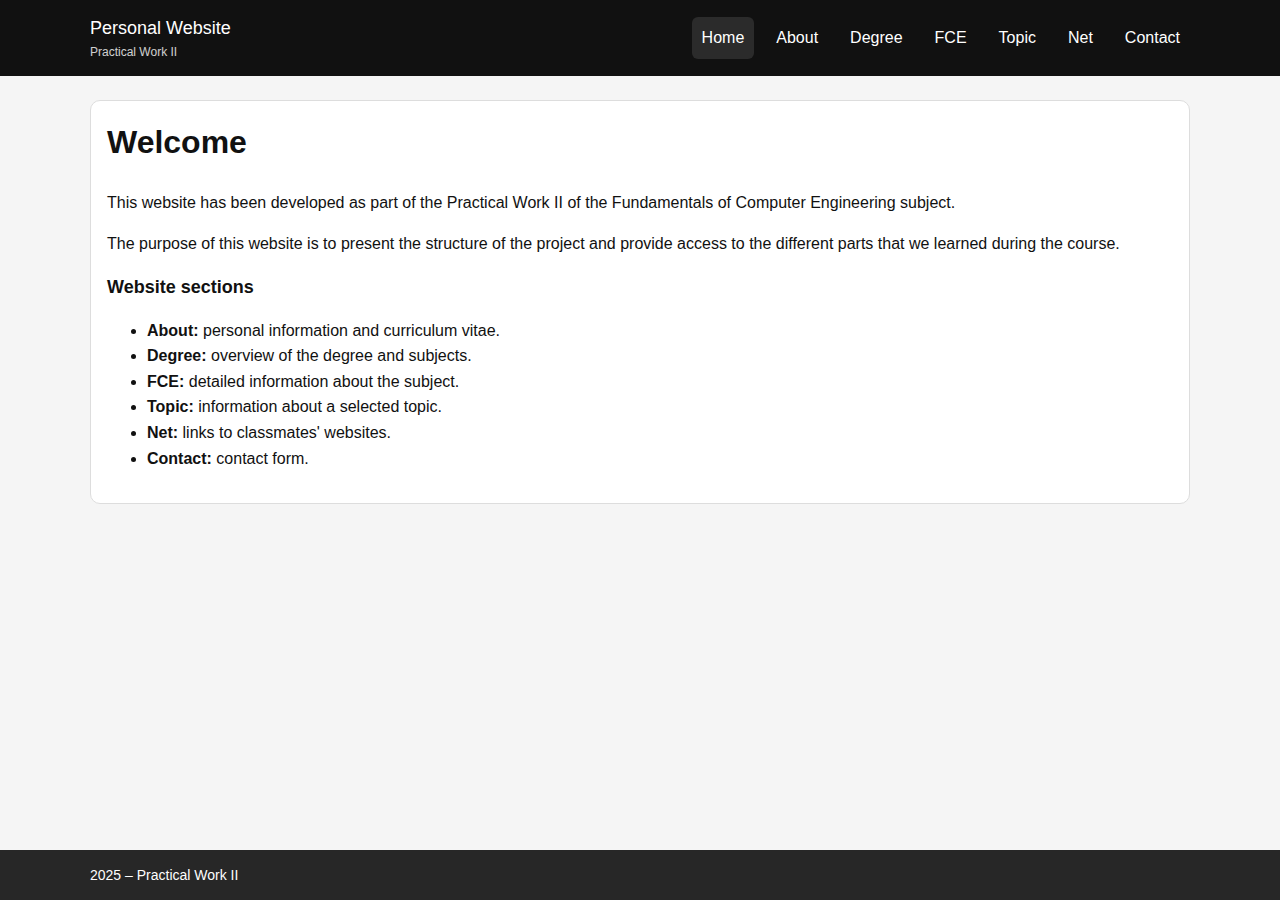
<file: index.html>
<!DOCTYPE html>
<html lang="en">
<head>
  <meta charset="utf-8">
  <meta name="viewport" content="width=device-width, initial-scale=1.0">
  <title>Practical Work II</title>
  <link rel="stylesheet" href="css/styles.css">
</head>

<body>

  <header>
    <div class="container header-bar">
      <p class="brand">
        Personal Website
        <small>Practical Work II</small>
      </p>

      <nav>
        <ul>
          <li><a class="active" href="index.html">Home</a></li>
          <li><a href="public/about.html">About</a></li>
          <li><a href="public/degree.html">Degree</a></li>
          <li><a href="public/fce.html">FCE</a></li>
          <li><a href="public/topic.html">Topic</a></li>
          <li><a href="public/net.html">Net</a></li>
          <li><a href="public/contact.html">Contact</a></li>
        </ul>
      </nav>
    </div>
  </header>

  <main class="container">
    <section class="card">
      <h1>Welcome</h1>

      <p>
        This website has been developed as part of the Practical Work II of the
        Fundamentals of Computer Engineering subject.
      </p>

      <p>
        The purpose of this website is to present the structure of the project
        and provide access to the different parts that we learned during the course.
      </p>

      <h2>Website sections</h2>

      <ul>
        <li><strong>About:</strong> personal information and curriculum vitae.</li>
        <li><strong>Degree:</strong> overview of the degree and subjects.</li>
        <li><strong>FCE:</strong> detailed information about the subject.</li>
        <li><strong>Topic:</strong> information about a selected topic.</li>
        <li><strong>Net:</strong> links to classmates' websites.</li>
        <li><strong>Contact:</strong> contact form.</li>
      </ul>
    </section>
  </main>

  <footer>
    <div class="container">
      2025 – Practical Work II
    </div>
  </footer>

</body>
</html>
</file>
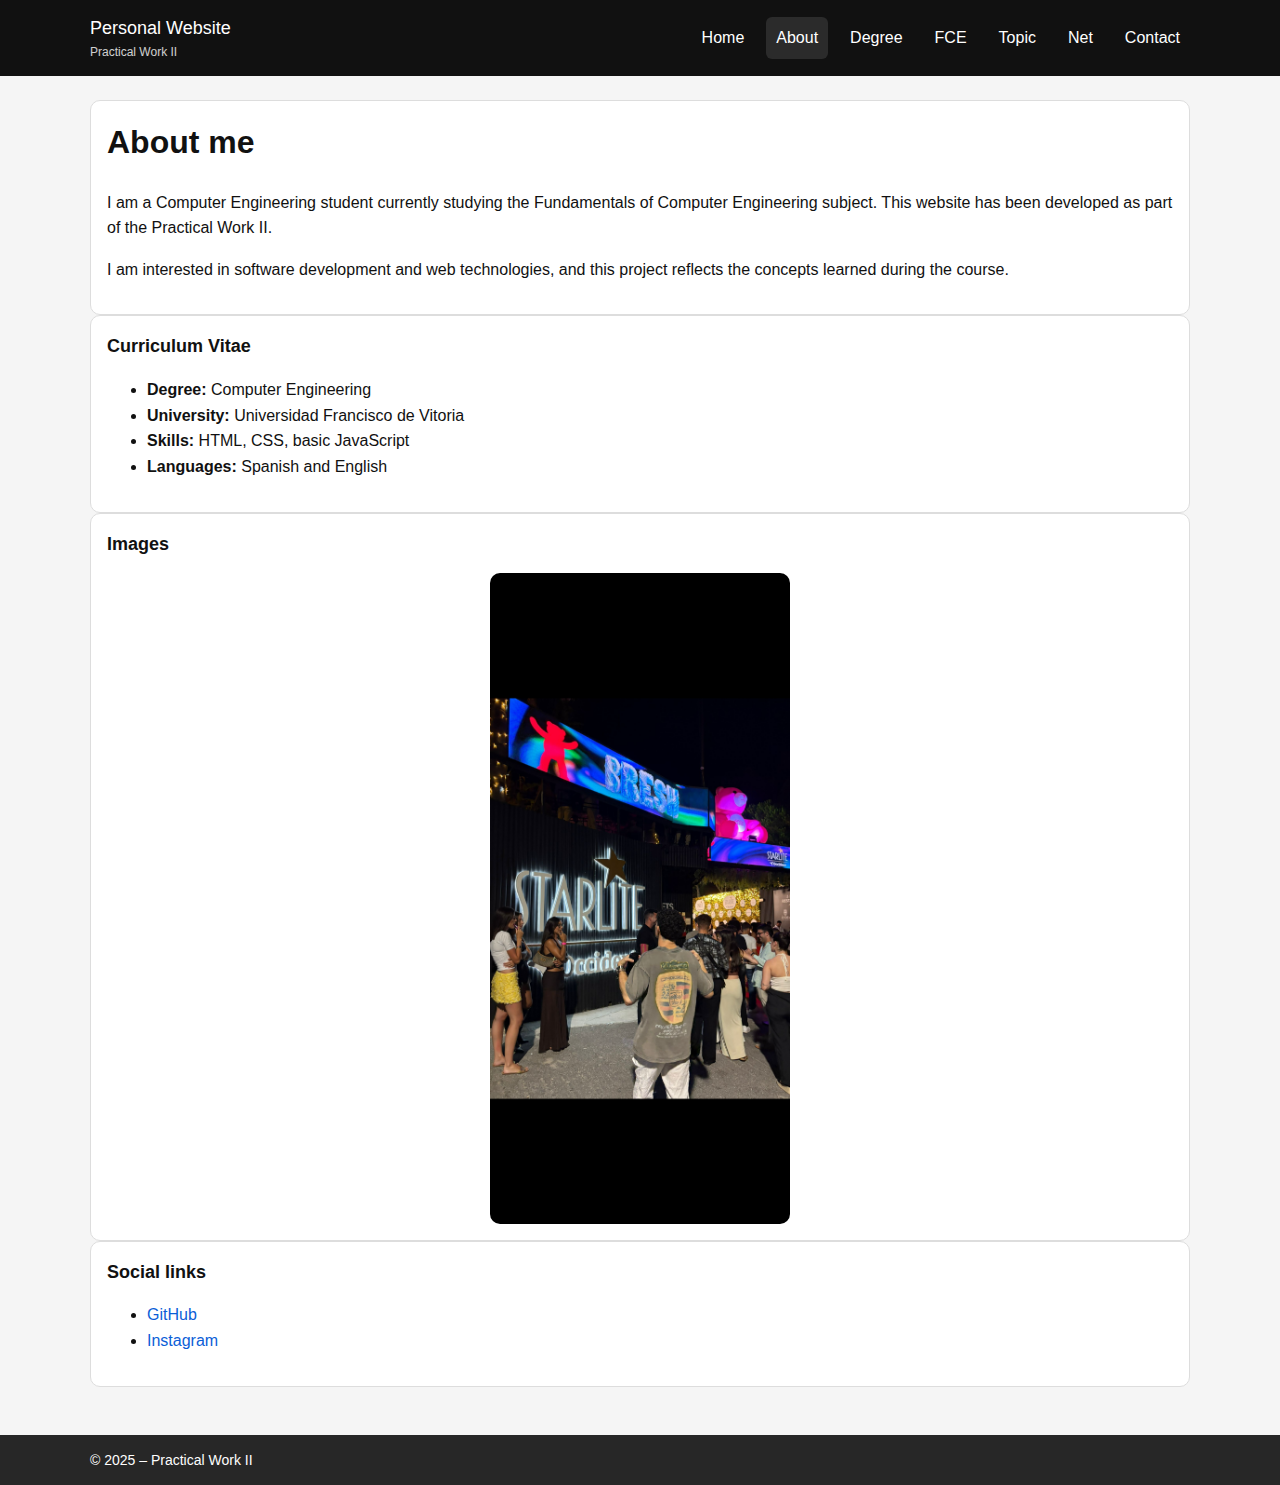
<file: public/about.html>
<!DOCTYPE html>
<html lang="en">
<head>
  <meta charset="utf-8">
  <meta name="viewport" content="width=device-width, initial-scale=1.0">
  <title>About - Practical Work II</title>
  <link rel="stylesheet" href="../css/styles.css">
</head>

<body>

  <header>
    <div class="container header-bar">
      <p class="brand">
        Personal Website
        <small>Practical Work II</small>
      </p>

      <nav>
        <ul>
          <li><a href="../index.html">Home</a></li>
          <li><a class="active" href="about.html">About</a></li>
          <li><a href="degree.html">Degree</a></li>
          <li><a href="fce.html">FCE</a></li>
          <li><a href="topic.html">Topic</a></li>
          <li><a href="net.html">Net</a></li>
          <li><a href="contact.html">Contact</a></li>
        </ul>
      </nav>
    </div>
  </header>

  <main class="container">
    <section class="card">
      <h1>About me</h1>

      <p>
        I am a Computer Engineering student currently studying the Fundamentals of Computer Engineering subject.
        This website has been developed as part of the Practical Work II.
      </p>

      <p>
        I am interested in software development and web technologies, and this project reflects the concepts
        learned during the course.
      </p>
    </section>

    <section class="card">
      <h2>Curriculum Vitae</h2>

      <ul>
        <li><strong>Degree:</strong> Computer Engineering</li>
        <li><strong>University:</strong> Universidad Francisco de Vitoria</li>
        <li><strong>Skills:</strong> HTML, CSS, basic JavaScript</li>
        <li><strong>Languages:</strong> Spanish and English</li>
      </ul>
    </section>

    <section class="card">
  <h2>Images</h2>

  <div style="display: flex; gap: 20px; flex-wrap: wrap; justify-content: center;">
    <img src="../images/profile2.jpg" alt="Profile image 2"
         style="max-width:300px; width:100%; border-radius:10px;">
  </div>
</section>


    <section class="card">
      <h2>Social links</h2>

      <ul>
        <li><a href="https://github.com/inigoiza" target="_blank">GitHub</a></li>
        <li><a href="https://www.instagram.com/inigo_iza/" target="_blank">Instagram</a></li>
      </ul>
    </section>
  </main>

  <footer>
    <div class="container">
      © 2025 – Practical Work II
    </div>
  </footer>

</body>
</html>
</file>
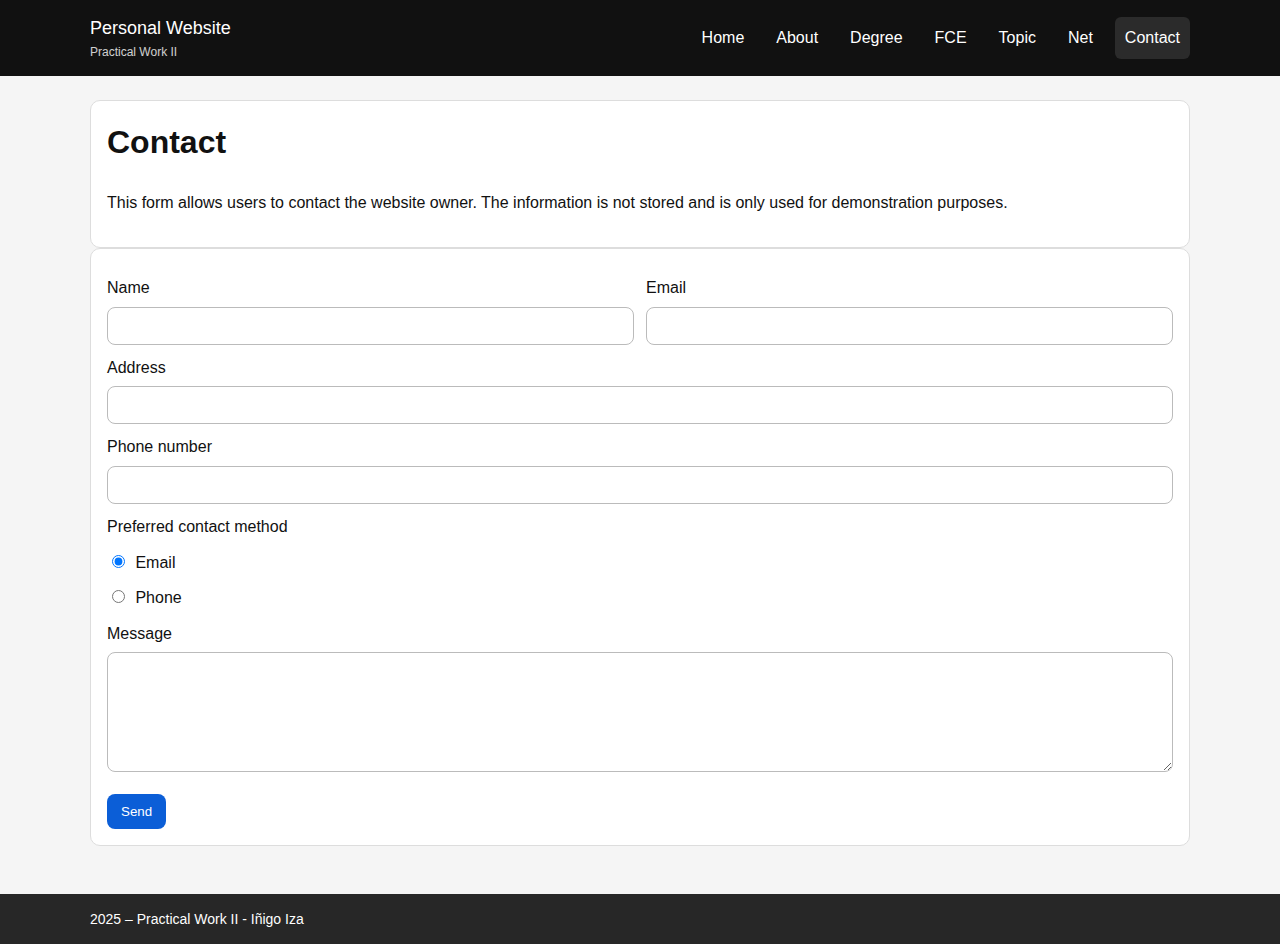
<file: public/contact.html>
<!DOCTYPE html>
<html lang="en">
<head>
  <meta charset="utf-8">
  <meta name="viewport" content="width=device-width, initial-scale=1.0">
  <title>Contact - Practical Work II</title>
  <link rel="stylesheet" href="../css/styles.css">
</head>

<body>

  <header>
    <div class="container header-bar">
      <p class="brand">
        Personal Website
        <small>Practical Work II</small>
      </p>

      <nav>
        <ul>
          <li><a href="../index.html">Home</a></li>
          <li><a href="about.html">About</a></li>
          <li><a href="degree.html">Degree</a></li>
          <li><a href="fce.html">FCE</a></li>
          <li><a href="topic.html">Topic</a></li>
          <li><a href="net.html">Net</a></li>
          <li><a class="active" href="contact.html">Contact</a></li>
        </ul>
      </nav>
    </div>
  </header>

  <main class="container">

    <section class="card">
      <h1>Contact</h1>

      <p>
        This form allows users to contact the website owner.  
        The information is not stored and is only used for demonstration purposes.
      </p>
    </section>

    <section class="card">
      <form action="https://postman-echo.com/post" method="post">

        <div class="form-row">
          <div>
            <label for="name">Name</label>
            <input type="text" id="name" name="name" required>
          </div>

          <div>
            <label for="email">Email</label>
            <input type="email" id="email" name="email" required>
          </div>
        </div>

        <label for="address">Address</label>
        <input type="text" id="address" name="address">

        <label for="phone">Phone number</label>
        <input type="tel" id="phone" name="phone">

        <label>Preferred contact method</label>
        <label>
          <input type="radio" name="contact_method" value="email" checked>
          Email
        </label>
        <label>
          <input type="radio" name="contact_method" value="phone">
          Phone
        </label>

        <label for="message">Message</label>
        <textarea id="message" name="message"></textarea>

        <button class="button" type="submit">Send</button>

      </form>
    </section>

  </main>

  <footer>
    <div class="container">
    2025 – Practical Work II - Iñigo Iza
    </div>
  </footer>

</body>
</html>
</file>
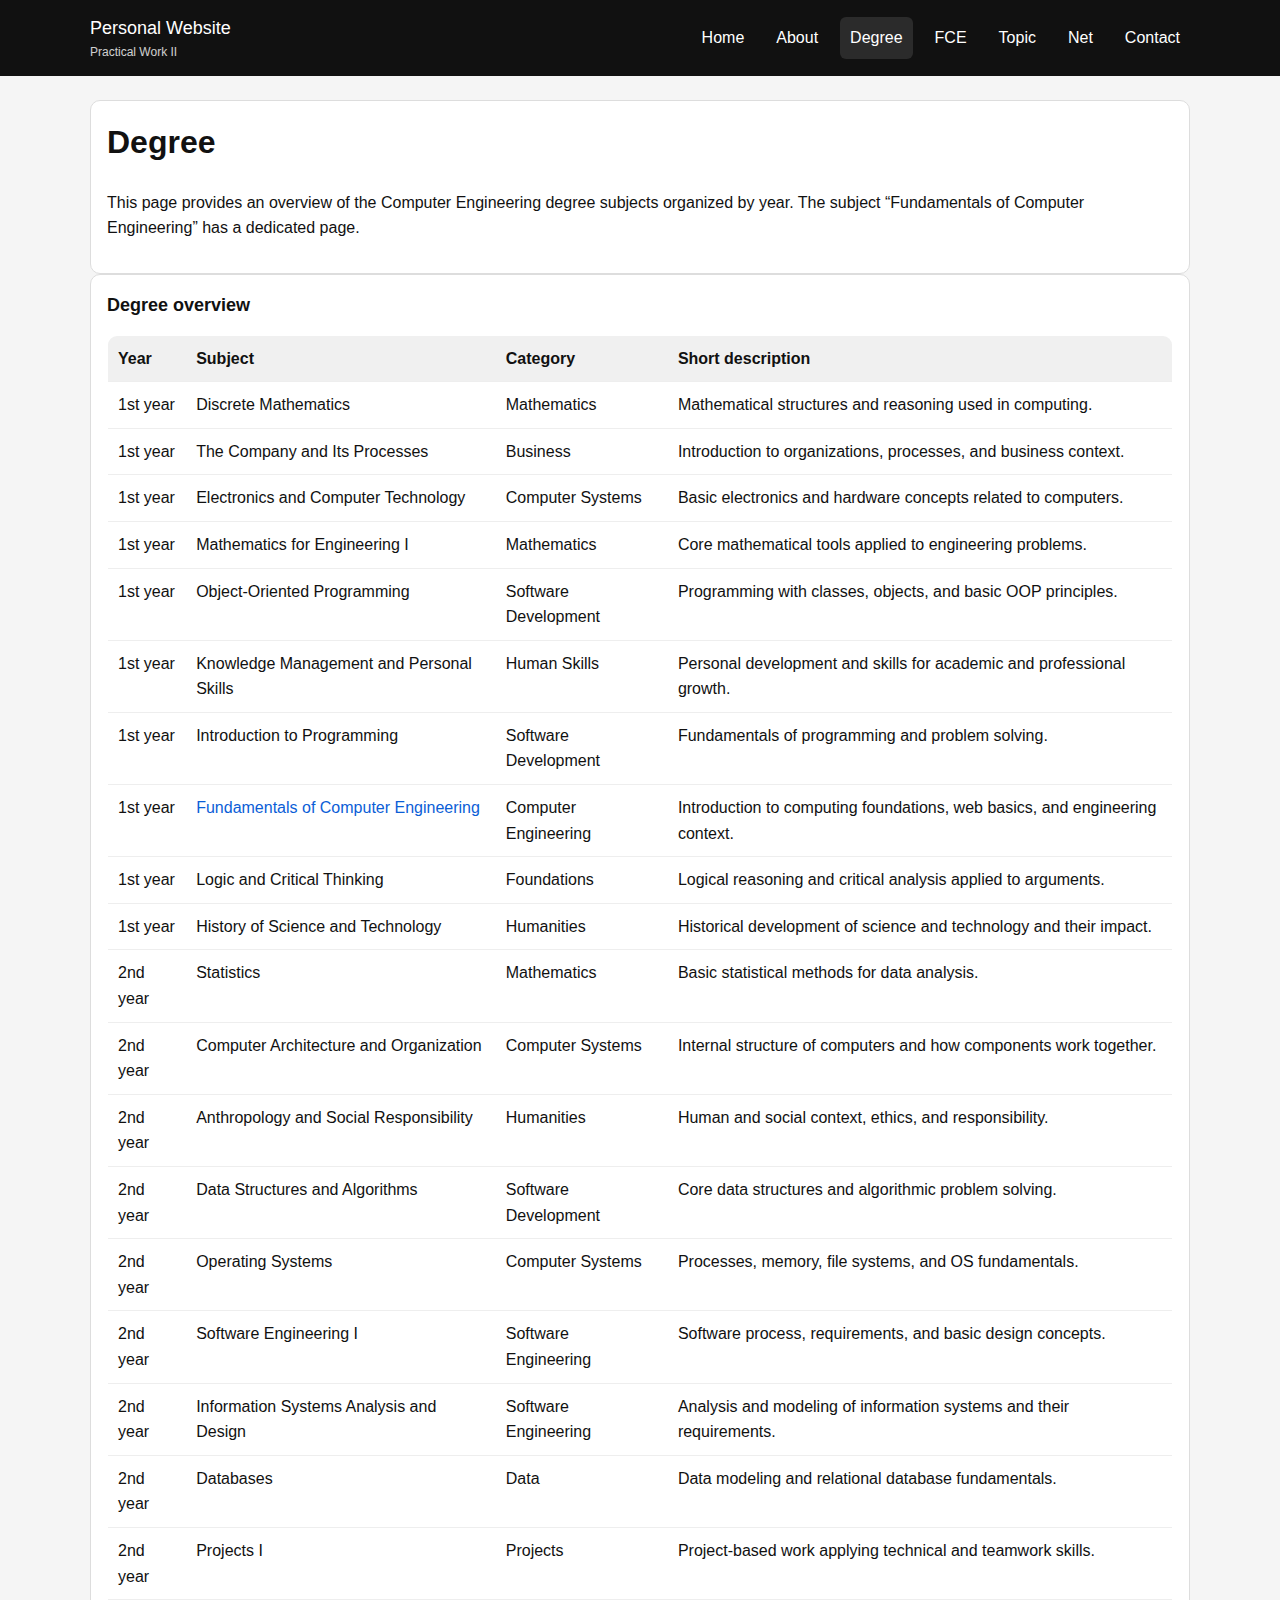
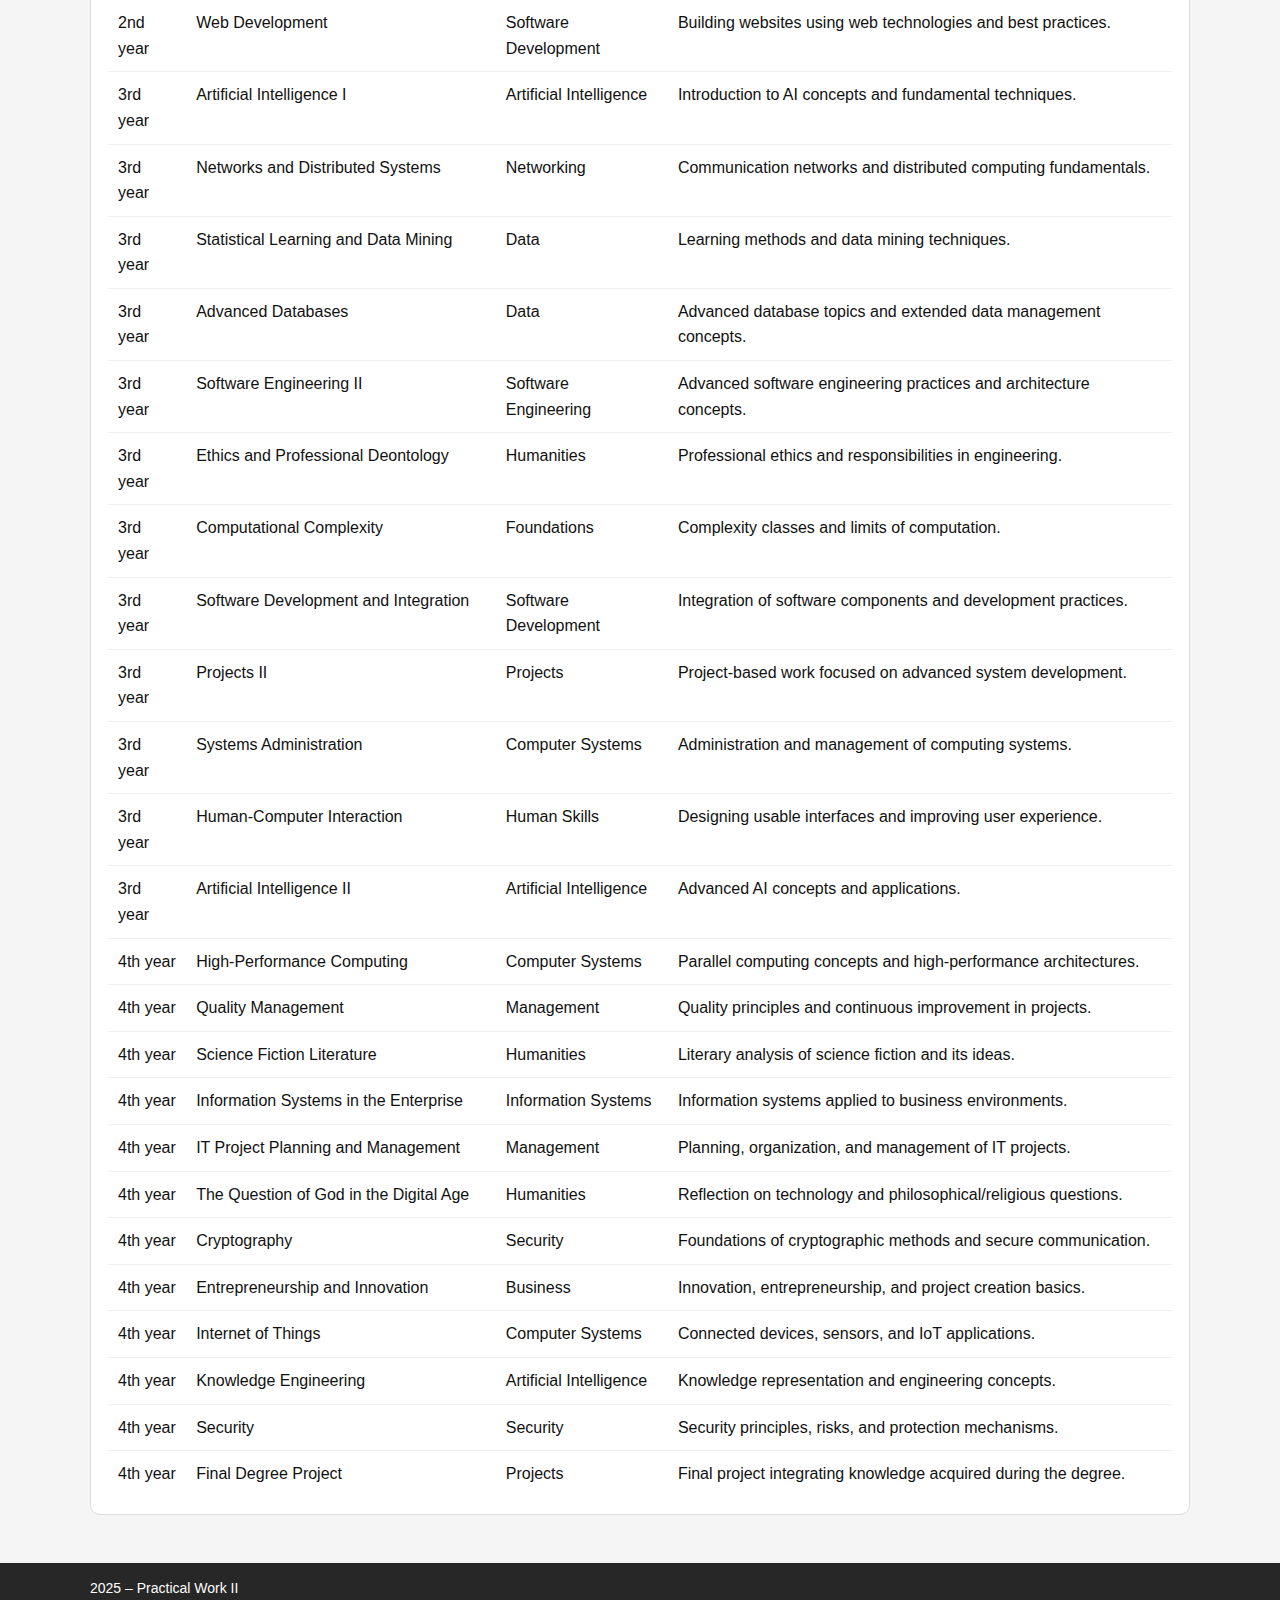
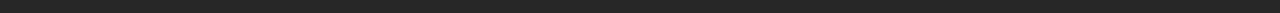
<file: public/degree.html>
<!DOCTYPE html>
<html lang="en">
<head>
  <meta charset="utf-8">
  <meta name="viewport" content="width=device-width, initial-scale=1.0">
  <title>Degree - Practical Work II</title>
  <link rel="stylesheet" href="../css/styles.css">
</head>

<body>

  <header>
    <div class="container header-bar">
      <p class="brand">
        Personal Website
        <small>Practical Work II</small>
      </p>

      <nav>
        <ul>
          <li><a href="../index.html">Home</a></li>
          <li><a href="about.html">About</a></li>
          <li><a class="active" href="degree.html">Degree</a></li>
          <li><a href="fce.html">FCE</a></li>
          <li><a href="topic.html">Topic</a></li>
          <li><a href="net.html">Net</a></li>
          <li><a href="contact.html">Contact</a></li>
        </ul>
      </nav>
    </div>
  </header>

  <main class="container">
    <section class="card">
      <h1>Degree</h1>
      <p>
        This page provides an overview of the Computer Engineering degree subjects organized by year.
        The subject “Fundamentals of Computer Engineering” has a dedicated page.
      </p>
    </section>

    <section class="card">
      <h2>Degree overview</h2>

      <table>
        <tr>
          <th>Year</th>
          <th>Subject</th>
          <th>Category</th>
          <th>Short description</th>
        </tr>

        <tr>
          <td>1st year</td>
          <td>Discrete Mathematics</td>
          <td>Mathematics</td>
          <td>Mathematical structures and reasoning used in computing.</td>
        </tr>
        <tr>
          <td>1st year</td>
          <td>The Company and Its Processes</td>
          <td>Business</td>
          <td>Introduction to organizations, processes, and business context.</td>
        </tr>
        <tr>
          <td>1st year</td>
          <td>Electronics and Computer Technology</td>
          <td>Computer Systems</td>
          <td>Basic electronics and hardware concepts related to computers.</td>
        </tr>
        <tr>
          <td>1st year</td>
          <td>Mathematics for Engineering I</td>
          <td>Mathematics</td>
          <td>Core mathematical tools applied to engineering problems.</td>
        </tr>
        <tr>
          <td>1st year</td>
          <td>Object-Oriented Programming</td>
          <td>Software Development</td>
          <td>Programming with classes, objects, and basic OOP principles.</td>
        </tr>
        <tr>
          <td>1st year</td>
          <td>Knowledge Management and Personal Skills</td>
          <td>Human Skills</td>
          <td>Personal development and skills for academic and professional growth.</td>
        </tr>
        <tr>
          <td>1st year</td>
          <td>Introduction to Programming</td>
          <td>Software Development</td>
          <td>Fundamentals of programming and problem solving.</td>
        </tr>
        <tr>
          <td>1st year</td>
          <td><a href="fce.html">Fundamentals of Computer Engineering</a></td>
          <td>Computer Engineering</td>
          <td>Introduction to computing foundations, web basics, and engineering context.</td>
        </tr>
        <tr>
          <td>1st year</td>
          <td>Logic and Critical Thinking</td>
          <td>Foundations</td>
          <td>Logical reasoning and critical analysis applied to arguments.</td>
        </tr>
        <tr>
          <td>1st year</td>
          <td>History of Science and Technology</td>
          <td>Humanities</td>
          <td>Historical development of science and technology and their impact.</td>
        </tr>

        <tr>
          <td>2nd year</td>
          <td>Statistics</td>
          <td>Mathematics</td>
          <td>Basic statistical methods for data analysis.</td>
        </tr>
        <tr>
          <td>2nd year</td>
          <td>Computer Architecture and Organization</td>
          <td>Computer Systems</td>
          <td>Internal structure of computers and how components work together.</td>
        </tr>
        <tr>
          <td>2nd year</td>
          <td>Anthropology and Social Responsibility</td>
          <td>Humanities</td>
          <td>Human and social context, ethics, and responsibility.</td>
        </tr>
        <tr>
          <td>2nd year</td>
          <td>Data Structures and Algorithms</td>
          <td>Software Development</td>
          <td>Core data structures and algorithmic problem solving.</td>
        </tr>
        <tr>
          <td>2nd year</td>
          <td>Operating Systems</td>
          <td>Computer Systems</td>
          <td>Processes, memory, file systems, and OS fundamentals.</td>
        </tr>
        <tr>
          <td>2nd year</td>
          <td>Software Engineering I</td>
          <td>Software Engineering</td>
          <td>Software process, requirements, and basic design concepts.</td>
        </tr>
        <tr>
          <td>2nd year</td>
          <td>Information Systems Analysis and Design</td>
          <td>Software Engineering</td>
          <td>Analysis and modeling of information systems and their requirements.</td>
        </tr>
        <tr>
          <td>2nd year</td>
          <td>Databases</td>
          <td>Data</td>
          <td>Data modeling and relational database fundamentals.</td>
        </tr>
        <tr>
          <td>2nd year</td>
          <td>Projects I</td>
          <td>Projects</td>
          <td>Project-based work applying technical and teamwork skills.</td>
        </tr>
        <tr>
          <td>2nd year</td>
          <td>Web Development</td>
          <td>Software Development</td>
          <td>Building websites using web technologies and best practices.</td>
        </tr>

        <tr>
          <td>3rd year</td>
          <td>Artificial Intelligence I</td>
          <td>Artificial Intelligence</td>
          <td>Introduction to AI concepts and fundamental techniques.</td>
        </tr>
        <tr>
          <td>3rd year</td>
          <td>Networks and Distributed Systems</td>
          <td>Networking</td>
          <td>Communication networks and distributed computing fundamentals.</td>
        </tr>
        <tr>
          <td>3rd year</td>
          <td>Statistical Learning and Data Mining</td>
          <td>Data</td>
          <td>Learning methods and data mining techniques.</td>
        </tr>
        <tr>
          <td>3rd year</td>
          <td>Advanced Databases</td>
          <td>Data</td>
          <td>Advanced database topics and extended data management concepts.</td>
        </tr>
        <tr>
          <td>3rd year</td>
          <td>Software Engineering II</td>
          <td>Software Engineering</td>
          <td>Advanced software engineering practices and architecture concepts.</td>
        </tr>
        <tr>
          <td>3rd year</td>
          <td>Ethics and Professional Deontology</td>
          <td>Humanities</td>
          <td>Professional ethics and responsibilities in engineering.</td>
        </tr>
        <tr>
          <td>3rd year</td>
          <td>Computational Complexity</td>
          <td>Foundations</td>
          <td>Complexity classes and limits of computation.</td>
        </tr>
        <tr>
          <td>3rd year</td>
          <td>Software Development and Integration</td>
          <td>Software Development</td>
          <td>Integration of software components and development practices.</td>
        </tr>
        <tr>
          <td>3rd year</td>
          <td>Projects II</td>
          <td>Projects</td>
          <td>Project-based work focused on advanced system development.</td>
        </tr>
        <tr>
          <td>3rd year</td>
          <td>Systems Administration</td>
          <td>Computer Systems</td>
          <td>Administration and management of computing systems.</td>
        </tr>
        <tr>
          <td>3rd year</td>
          <td>Human-Computer Interaction</td>
          <td>Human Skills</td>
          <td>Designing usable interfaces and improving user experience.</td>
        </tr>
        <tr>
          <td>3rd year</td>
          <td>Artificial Intelligence II</td>
          <td>Artificial Intelligence</td>
          <td>Advanced AI concepts and applications.</td>
        </tr>

        <tr>
          <td>4th year</td>
          <td>High-Performance Computing</td>
          <td>Computer Systems</td>
          <td>Parallel computing concepts and high-performance architectures.</td>
        </tr>
        <tr>
          <td>4th year</td>
          <td>Quality Management</td>
          <td>Management</td>
          <td>Quality principles and continuous improvement in projects.</td>
        </tr>
        <tr>
          <td>4th year</td>
          <td>Science Fiction Literature</td>
          <td>Humanities</td>
          <td>Literary analysis of science fiction and its ideas.</td>
        </tr>
        <tr>
          <td>4th year</td>
          <td>Information Systems in the Enterprise</td>
          <td>Information Systems</td>
          <td>Information systems applied to business environments.</td>
        </tr>
        <tr>
          <td>4th year</td>
          <td>IT Project Planning and Management</td>
          <td>Management</td>
          <td>Planning, organization, and management of IT projects.</td>
        </tr>
        <tr>
          <td>4th year</td>
          <td>The Question of God in the Digital Age</td>
          <td>Humanities</td>
          <td>Reflection on technology and philosophical/religious questions.</td>
        </tr>
        <tr>
          <td>4th year</td>
          <td>Cryptography</td>
          <td>Security</td>
          <td>Foundations of cryptographic methods and secure communication.</td>
        </tr>
        <tr>
          <td>4th year</td>
          <td>Entrepreneurship and Innovation</td>
          <td>Business</td>
          <td>Innovation, entrepreneurship, and project creation basics.</td>
        </tr>
        <tr>
          <td>4th year</td>
          <td>Internet of Things</td>
          <td>Computer Systems</td>
          <td>Connected devices, sensors, and IoT applications.</td>
        </tr>
        <tr>
          <td>4th year</td>
          <td>Knowledge Engineering</td>
          <td>Artificial Intelligence</td>
          <td>Knowledge representation and engineering concepts.</td>
        </tr>
        <tr>
          <td>4th year</td>
          <td>Security</td>
          <td>Security</td>
          <td>Security principles, risks, and protection mechanisms.</td>
        </tr>
        <tr>
          <td>4th year</td>
          <td>Final Degree Project</td>
          <td>Projects</td>
          <td>Final project integrating knowledge acquired during the degree.</td>
        </tr>

      </table>
    </section>
  </main>

  <footer>
    <div class="container">
        2025 – Practical Work II
    </div>
  </footer>

</body>
</html>
</file>
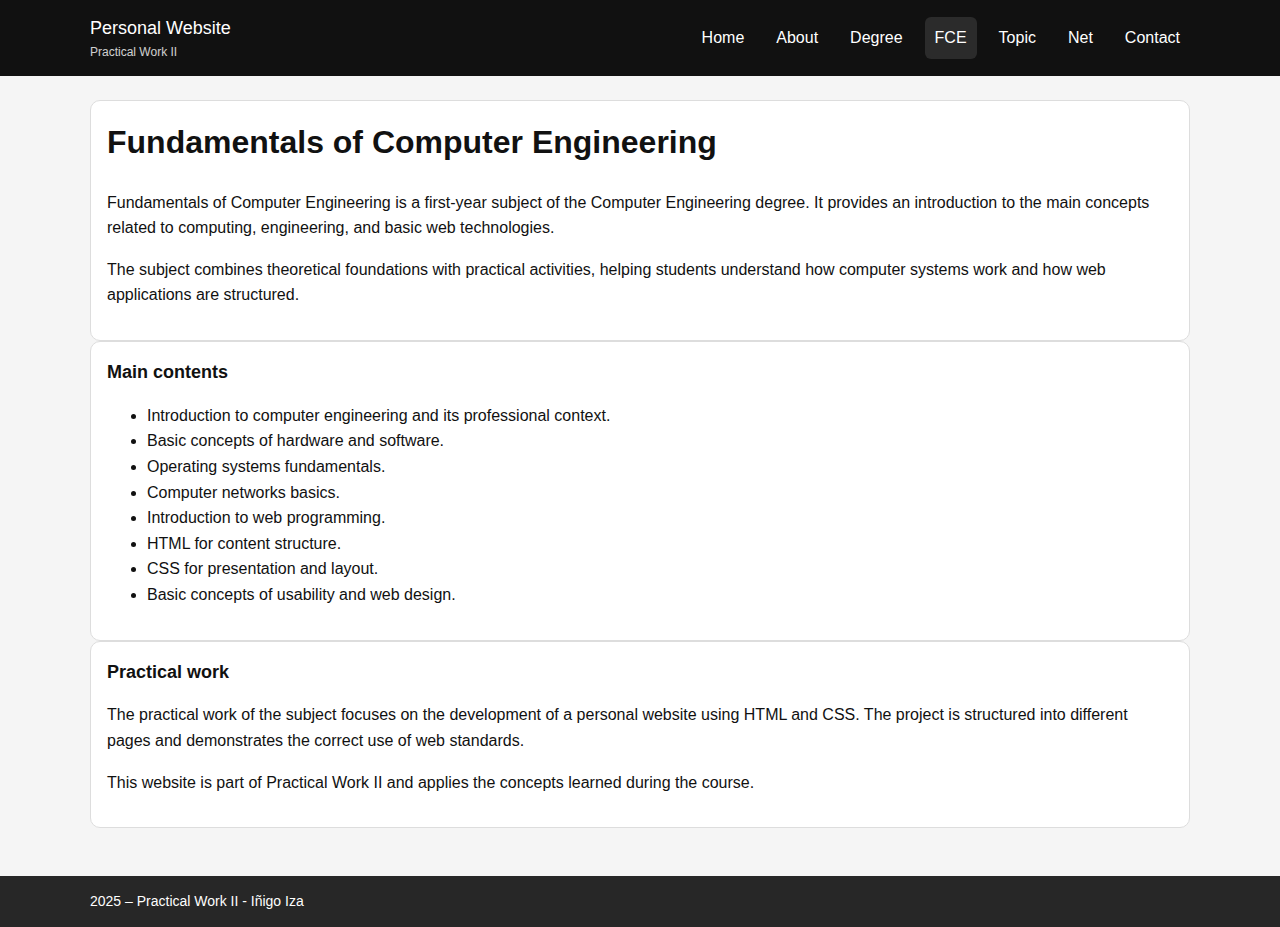
<file: public/fce.html>
<!DOCTYPE html>
<html lang="en">
<head>
  <meta charset="utf-8">
  <meta name="viewport" content="width=device-width, initial-scale=1.0">
  <title>FCE - Practical Work II</title>
  <link rel="stylesheet" href="../css/styles.css">
</head>

<body>

  <header>
    <div class="container header-bar">
      <p class="brand">
        Personal Website
        <small>Practical Work II</small>
      </p>

      <nav>
        <ul>
          <li><a href="../index.html">Home</a></li>
          <li><a href="about.html">About</a></li>
          <li><a href="degree.html">Degree</a></li>
          <li><a class="active" href="fce.html">FCE</a></li>
          <li><a href="topic.html">Topic</a></li>
          <li><a href="net.html">Net</a></li>
          <li><a href="contact.html">Contact</a></li>
        </ul>
      </nav>
    </div>
  </header>

  <main class="container">

    <section class="card">
      <h1>Fundamentals of Computer Engineering</h1>

      <p>
        Fundamentals of Computer Engineering is a first-year subject of the Computer Engineering
        degree. It provides an introduction to the main concepts related to computing, engineering,
        and basic web technologies.
      </p>

      <p>
        The subject combines theoretical foundations with practical activities, helping students
        understand how computer systems work and how web applications are structured.
      </p>
    </section>

    <section class="card">
      <h2>Main contents</h2>

      <ul>
        <li>Introduction to computer engineering and its professional context.</li>
        <li>Basic concepts of hardware and software.</li>
        <li>Operating systems fundamentals.</li>
        <li>Computer networks basics.</li>
        <li>Introduction to web programming.</li>
        <li>HTML for content structure.</li>
        <li>CSS for presentation and layout.</li>
        <li>Basic concepts of usability and web design.</li>
      </ul>
    </section>

    <section class="card">
      <h2>Practical work</h2>

      <p>
        The practical work of the subject focuses on the development of a personal website using
        HTML and CSS. The project is structured into different pages and demonstrates the correct
        use of web standards.
      </p>

      <p>
        This website is part of Practical Work II and applies the concepts learned during the course.
      </p>
    </section>

  </main>

  <footer>
    <div class="container">
        2025 – Practical Work II - Iñigo Iza
    </div>
  </footer>

</body>
</html>
</file>
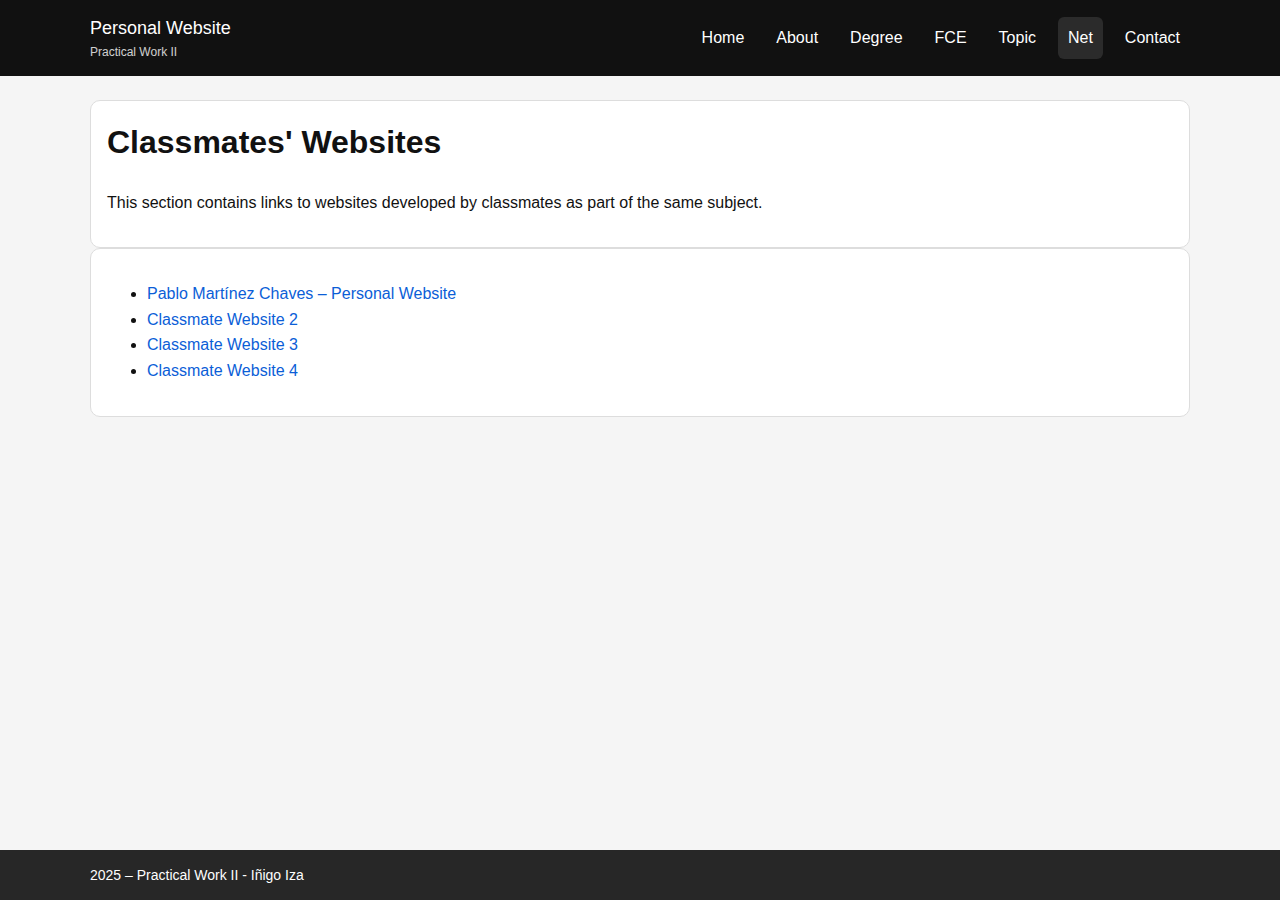
<file: public/net.html>
<!DOCTYPE html>
<html lang="en">
<head>
  <meta charset="utf-8">
  <meta name="viewport" content="width=device-width, initial-scale=1.0">
  <title>Net - Practical Work II</title>
  <link rel="stylesheet" href="../css/styles.css">
</head>

<body>

  <header>
    <div class="container header-bar">
      <p class="brand">
        Personal Website
        <small>Practical Work II</small>
      </p>

      <nav>
        <ul>
          <li><a href="../index.html">Home</a></li>
          <li><a href="about.html">About</a></li>
          <li><a href="degree.html">Degree</a></li>
          <li><a href="fce.html">FCE</a></li>
          <li><a href="topic.html">Topic</a></li>
          <li><a class="active" href="net.html">Net</a></li>
          <li><a href="contact.html">Contact</a></li>
        </ul>
      </nav>
    </div>
  </header>

  <main class="container">

    <section class="card">
      <h1>Classmates' Websites</h1>

      <p>
        This section contains links to websites developed by classmates as part of the same subject.
      </p>
    </section>

    <section class="card">
      <ul>
        <li>
          <a href="https://pablo-martinez-chaves.github.io/personal_website/index.html" target="_blank">
            Pablo Martínez Chaves – Personal Website
          </a>
        </li>

        <li>
          <a href="https://example.com" target="_blank">
            Classmate Website 2
          </a>
        </li>

        <li>
          <a href="https://example.com" target="_blank">
            Classmate Website 3
          </a>
        </li>

        <li>
          <a href="https://example.com" target="_blank">
            Classmate Website 4
          </a>
        </li>
      </ul>
    </section>

  </main>

  <footer>
    <div class="container">
        2025 – Practical Work II - Iñigo Iza   
    </div>
  </footer>

</body>
</html>
</file>
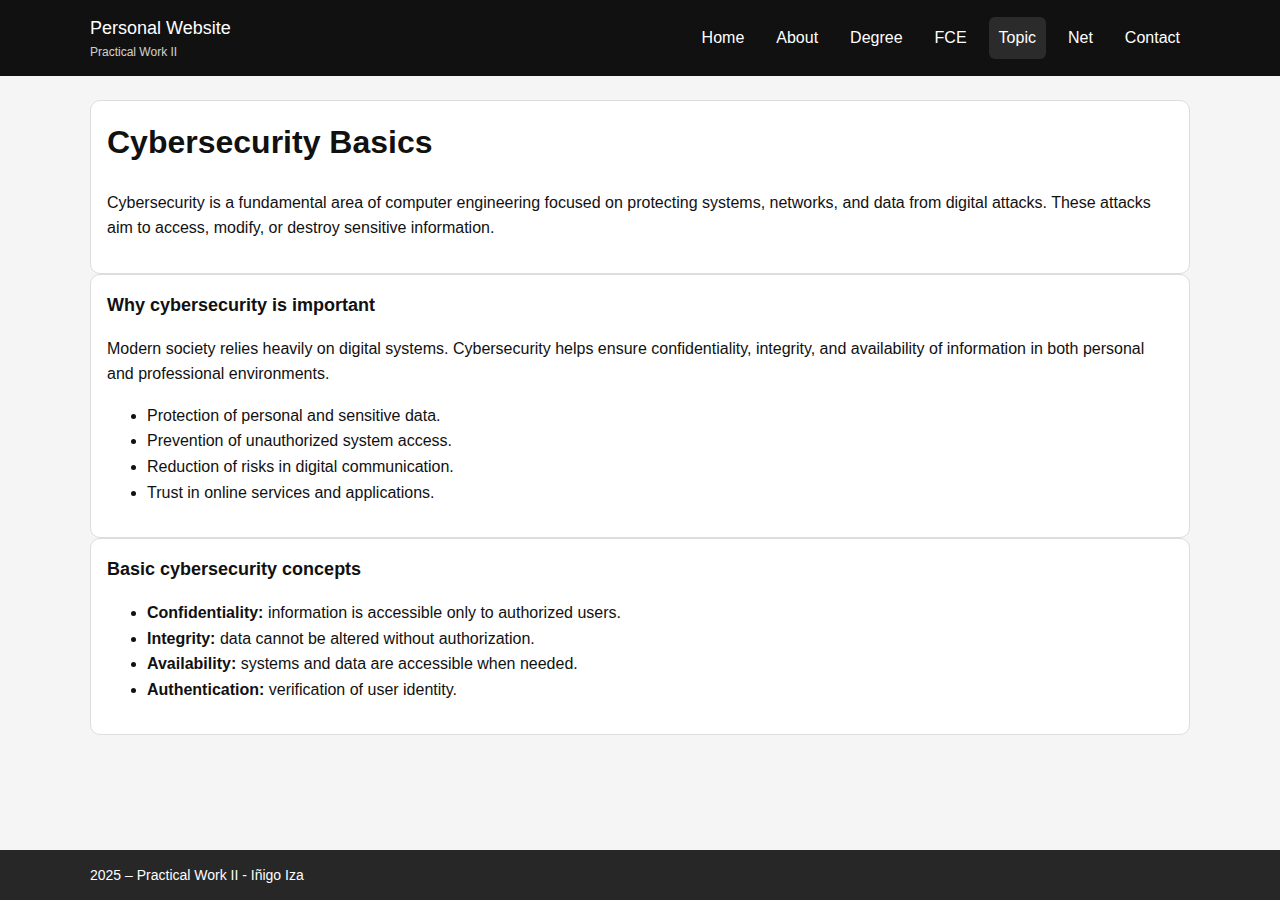
<file: public/topic.html>
<!DOCTYPE html>
<html lang="en">
<head>
  <meta charset="utf-8">
  <meta name="viewport" content="width=device-width, initial-scale=1.0">
  <title>Topic - Practical Work II</title>
  <link rel="stylesheet" href="../css/styles.css">
</head>

<body>

  <header>
    <div class="container header-bar">
      <p class="brand">
        Personal Website
        <small>Practical Work II</small>
      </p>

      <nav>
        <ul>
          <li><a href="../index.html">Home</a></li>
          <li><a href="about.html">About</a></li>
          <li><a href="degree.html">Degree</a></li>
          <li><a href="fce.html">FCE</a></li>
          <li><a class="active" href="topic.html">Topic</a></li>
          <li><a href="net.html">Net</a></li>
          <li><a href="contact.html">Contact</a></li>
        </ul>
      </nav>
    </div>
  </header>

  <main class="container">

    <section class="card">
      <h1>Cybersecurity Basics</h1>

      <p>
        Cybersecurity is a fundamental area of computer engineering focused on protecting systems,
        networks, and data from digital attacks. These attacks aim to access, modify, or destroy
        sensitive information.
      </p>
    </section>

    <section class="card">
      <h2>Why cybersecurity is important</h2>

      <p>
        Modern society relies heavily on digital systems. Cybersecurity helps ensure confidentiality,
        integrity, and availability of information in both personal and professional environments.
      </p>

      <ul>
        <li>Protection of personal and sensitive data.</li>
        <li>Prevention of unauthorized system access.</li>
        <li>Reduction of risks in digital communication.</li>
        <li>Trust in online services and applications.</li>
      </ul>
    </section>

    <section class="card">
      <h2>Basic cybersecurity concepts</h2>

      <ul>
        <li><strong>Confidentiality:</strong> information is accessible only to authorized users.</li>
        <li><strong>Integrity:</strong> data cannot be altered without authorization.</li>
        <li><strong>Availability:</strong> systems and data are accessible when needed.</li>
        <li><strong>Authentication:</strong> verification of user identity.</li>
      </ul>
    </section>

  </main>

  <footer>
    <div class="container">
        2025 – Practical Work II - Iñigo Iza
    </div>
  </footer>

</body>
</html>
</file>
<file: css/styles.css>
* { box-sizing: border-box; }

body {
  margin: 0;
  font-family: Arial, Helvetica, sans-serif;
  line-height: 1.6;
  color: #111;
  background: #f5f5f5;

  min-height: 100vh;
  display: flex;
  flex-direction: column;
}


a {
  color: #0b5ed7;
  text-decoration: none;
}

a:hover {
  text-decoration: underline;
}

.container {
  width: 90%;
  max-width: 1100px;
  margin: 0 auto;
}

header {
  background: #111;
  color: #fff;
}

.header-bar {
  display: flex;
  justify-content: space-between;
  align-items: center;
  padding: 14px 0;
  gap: 16px;
}

.brand {
  margin: 0;
  font-size: 18px;
}

.brand small {
  display: block;
  font-size: 12px;
  opacity: 0.8;
}

nav ul {
  list-style: none;
  margin: 0;
  padding: 0;
  display: flex;
  gap: 12px;
  flex-wrap: wrap;
}

nav a {
  display: inline-block;
  padding: 8px 10px;
  border-radius: 6px;
  color: #fff;
}

nav a.active, nav a:hover {
  background: #2b2b2b;
}

main {
  padding: 24px 0;
  flex: 1;
}

.grid {
  display: grid;
  grid-template-columns: 2fr 1fr;
  gap: 16px;
}

@media (max-width: 900px) {
  .grid {
    grid-template-columns: 1fr;
  }
}

.card {
  background: #fff;
  border: 1px solid #ddd;
  border-radius: 10px;
  padding: 16px;
}

h1 {
  margin-top: 0;
}

h2 {
  margin-top: 0;
  font-size: 18px;
}

footer {
  background: #111;
  color: #fff;
  padding: 14px 0;
  margin-top: 24px;
  font-size: 14px;
  opacity: 0.9;
}

table {
  width: 100%;
  border-collapse: collapse;
  background: #fff;
  border: 1px solid #ddd;
  border-radius: 10px;
  overflow: hidden;
}

th, td {
  padding: 10px;
  border-bottom: 1px solid #eee;
  text-align: left;
  vertical-align: top;
}

th {
  background: #f0f0f0;
}

label {
  display: block;
  margin: 10px 0 6px;
}

input, textarea, select {
  width: 100%;
  padding: 10px;
  border: 1px solid #bbb;
  border-radius: 8px;
  font-size: 14px;
}

textarea {
  min-height: 120px;
  resize: vertical;
}

.form-row {
  display: grid;
  grid-template-columns: 1fr 1fr;
  gap: 12px;
}

@media (max-width: 700px) {
  .form-row {
    grid-template-columns: 1fr;
  }
}

.error {
  color: #b00020;
  font-size: 13px;
  margin-top: 4px;
  display: none;
}

.invalid {
  border-color: #b00020;
}

.button {
  margin-top: 14px;
  padding: 10px 14px;
  border: 0;
  border-radius: 8px;
  background: #0b5ed7;
  color: #fff;
  cursor: pointer;
}

.button:hover {
  background: #094db2;
}

.center-page {
  display: flex;
  justify-content: center;
  align-items: center;
}

input[type="radio"] {
  width: auto;
  margin-right: 6px;
}
</file>
